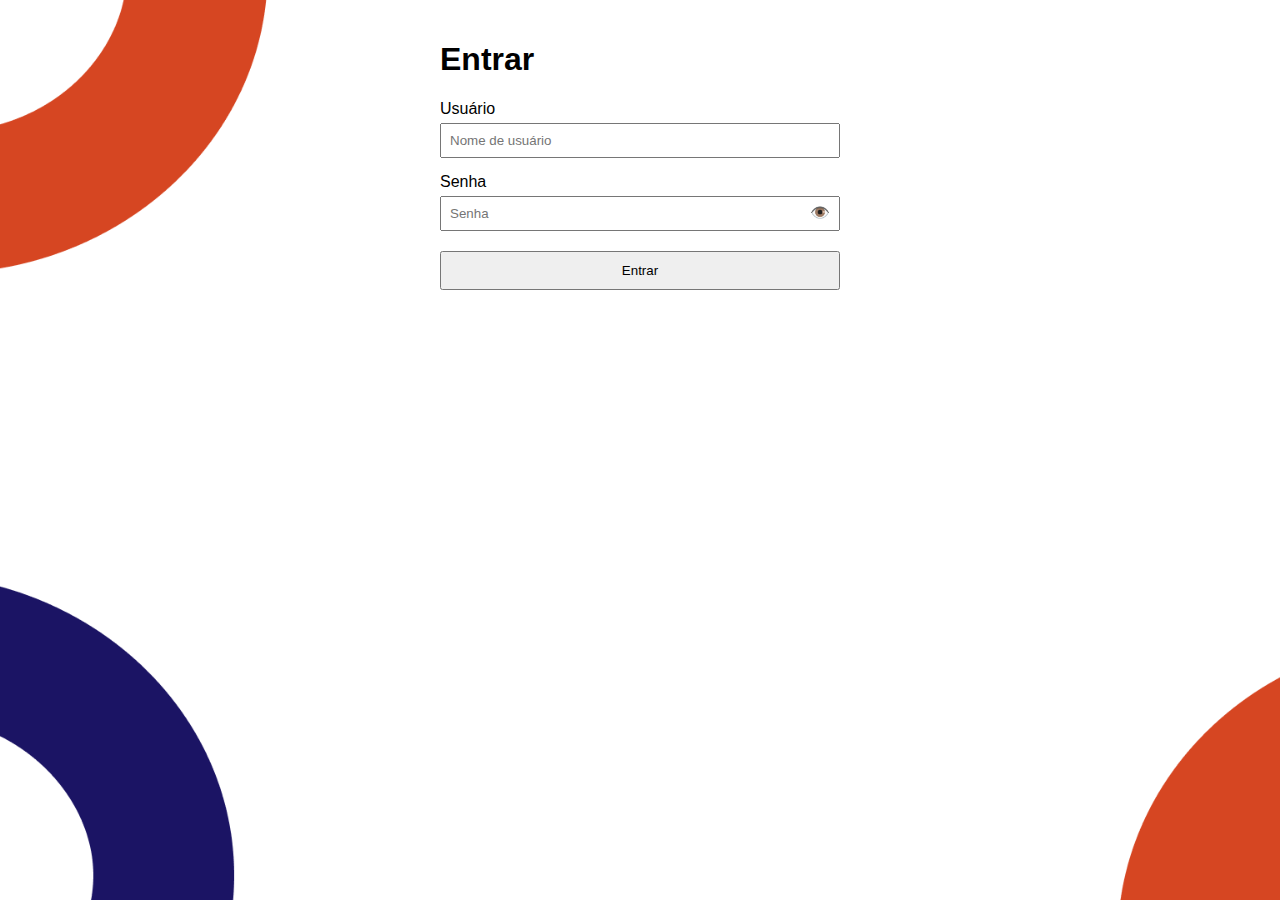
<file: Needuk-main/assets/html/index.html>
<!DOCTYPE html>
<html lang="pt-br">
  <head>
    <meta charset="UTF-8" />
    <meta http-equiv="X-UA-Compatible" content="IE=edge" />
    <meta name="viewport" content="width=device-width, initial-scale=1.0" />
    <title>Página Inicial</title>
    <style>
      body {
        font-family: Arial, sans-serif;
        padding: 20px;
        max-width: 400px;
        margin: auto;
        text-align: center;
      }
      button {
        margin-top: 20px;
        padding: 10px 20px;
        cursor: pointer;
      }
    </style>
  </head>
  <body>
    <h1>Bem-vindo!</h1>
    <div id="welcomeMsg"></div>
    <button id="btnLogout">Sair</button>

    <script>
      const userLogado = JSON.parse(localStorage.getItem("userLogado"));
      const welcomeMsg = document.getElementById("welcomeMsg");
      const btnLogout = document.getElementById("btnLogout");

      if (!userLogado) {
        window.location.href = "signin.html";
      } else {
        welcomeMsg.textContent = `Olá, ${userLogado.nomeCad}! Você está logado.`;
      }

      btnLogout.addEventListener("click", () => {
        localStorage.removeItem("token");
        localStorage.removeItem("userLogado");
        window.location.href = "signin.html";
      });
    </script>
  </body>
</html>
</file>
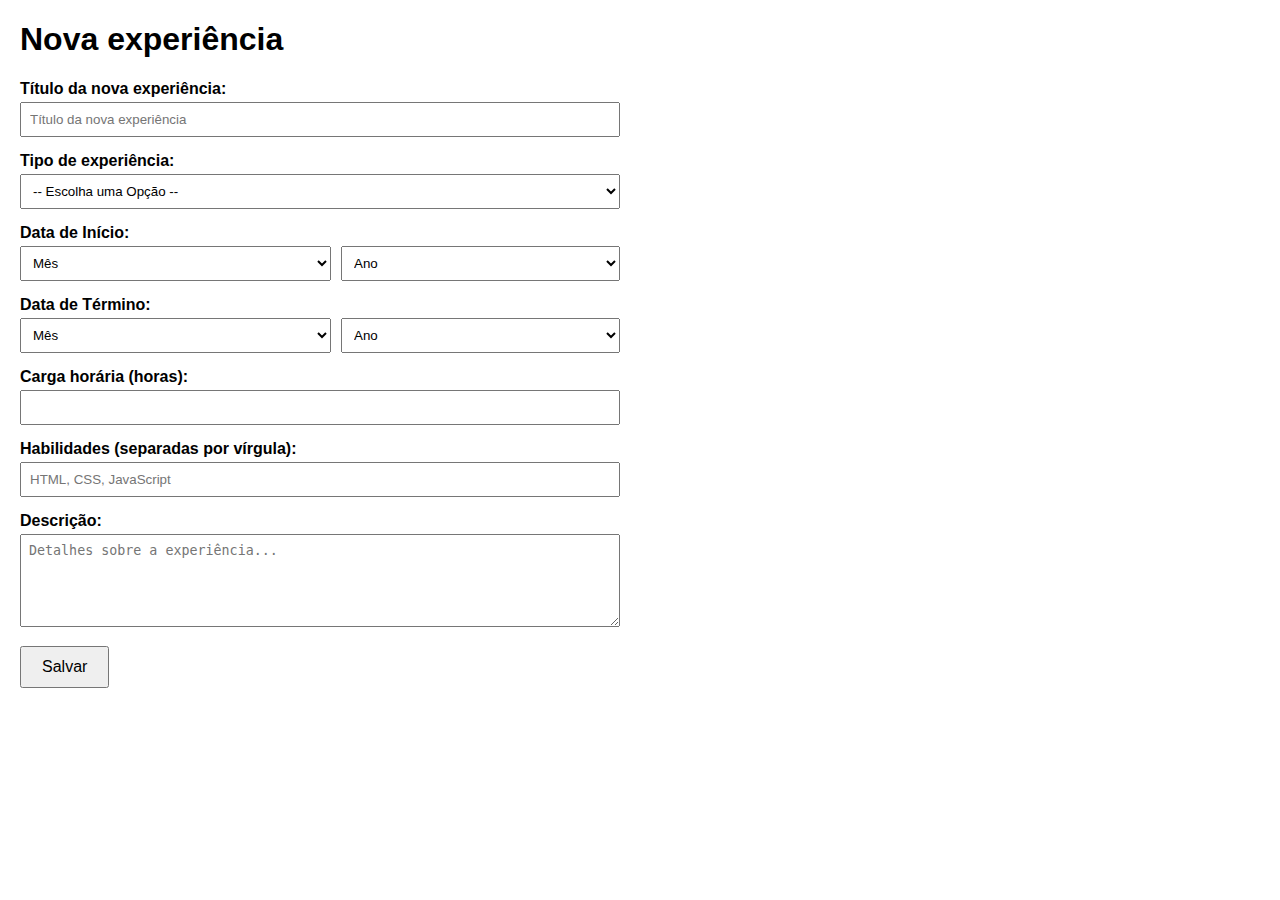
<file: Needuk-main/assets/html/newExp.html>
<!DOCTYPE html>
<html lang="pt-BR">

<head>
    <meta charset="UTF-8" />
    <meta name="viewport" content="width=device-width, initial-scale=1" />
    <link rel="stylesheet" href="../css/newExp.css">
    <title>Nova Experiência</title>
  
</head>

<body>
    <h1>Nova experiência</h1>
    <form id="experienciaForm">
        <!-- inputs iguais antes -->
        <div>
            <label for="tituloExperiencia">Título da nova experiência:</label>
            <input type="text" id="tituloExperiencia" name="tituloExperiencia" placeholder="Título da nova experiência" />
        </div>

        <div>
            <label for="tipoExperiencia">Tipo de experiência:</label>
            <select id="tipoExperiencia" name="tipoExperiencia">
                <option value="">-- Escolha uma Opção --</option>
                <option value="Programacao">Programação</option>
                <option value="Design">Design</option>
                <option value="Marketing">Marketing</option>
                <option value="GestaoDeProjetos">Gestão de Projetos</option>
                <option value="Educacao">Educação</option>
                <option value="Outro">Outro</option>
            </select>
        </div>

        <div>
            <label>Data de Início:</label>
            <div class="date-select-group">
                <select id="mesInicio" name="mesInicio">
                    <option value="">Mês</option>
                    <option value="01">Janeiro</option>
                    <option value="02">Fevereiro</option>
                    <option value="03">Março</option>
                    <option value="04">Abril</option>
                    <option value="05">Maio</option>
                    <option value="06">Junho</option>
                    <option value="07">Julho</option>
                    <option value="08">Agosto</option>
                    <option value="09">Setembro</option>
                    <option value="10">Outubro</option>
                    <option value="11">Novembro</option>
                    <option value="12">Dezembro</option>
                </select>
                <select id="anoInicio" name="anoInicio">
                    <option value="">Ano</option>
                </select>
            </div>
        </div>

        <div>
            <label>Data de Término:</label>
            <div class="date-select-group">
                <select id="mesTermino" name="mesTermino">
                    <option value="">Mês</option>
                    <option value="01">Janeiro</option>
                    <option value="02">Fevereiro</option>
                    <option value="03">Março</option>
                    <option value="04">Abril</option>
                    <option value="05">Maio</option>
                    <option value="06">Junho</option>
                    <option value="07">Julho</option>
                    <option value="08">Agosto</option>
                    <option value="09">Setembro</option>
                    <option value="10">Outubro</option>
                    <option value="11">Novembro</option>
                    <option value="12">Dezembro</option>
                </select>
                <select id="anoTermino" name="anoTermino">
                    <option value="">Ano</option>
                </select>
            </div>
        </div>

        <div>
            <label for="cargaHoraria">Carga horária (horas):</label>
            <input type="number" id="cargaHoraria" name="cargaHoraria" min="0" />
        </div>

        <div>
            <label for="habilidades">Habilidades (separadas por vírgula):</label>
            <input type="text" id="habilidades" name="habilidades" placeholder="HTML, CSS, JavaScript" />
        </div>

        <div>
            <label for="descricao">Descrição:</label>
            <textarea id="descricao" name="descricao" rows="5" placeholder="Detalhes sobre a experiência..."></textarea>
        </div>

        <button type="submit">Salvar</button>
    </form>

    <script src="../js/newExp.js"></script>
</body>

</html>
</file>
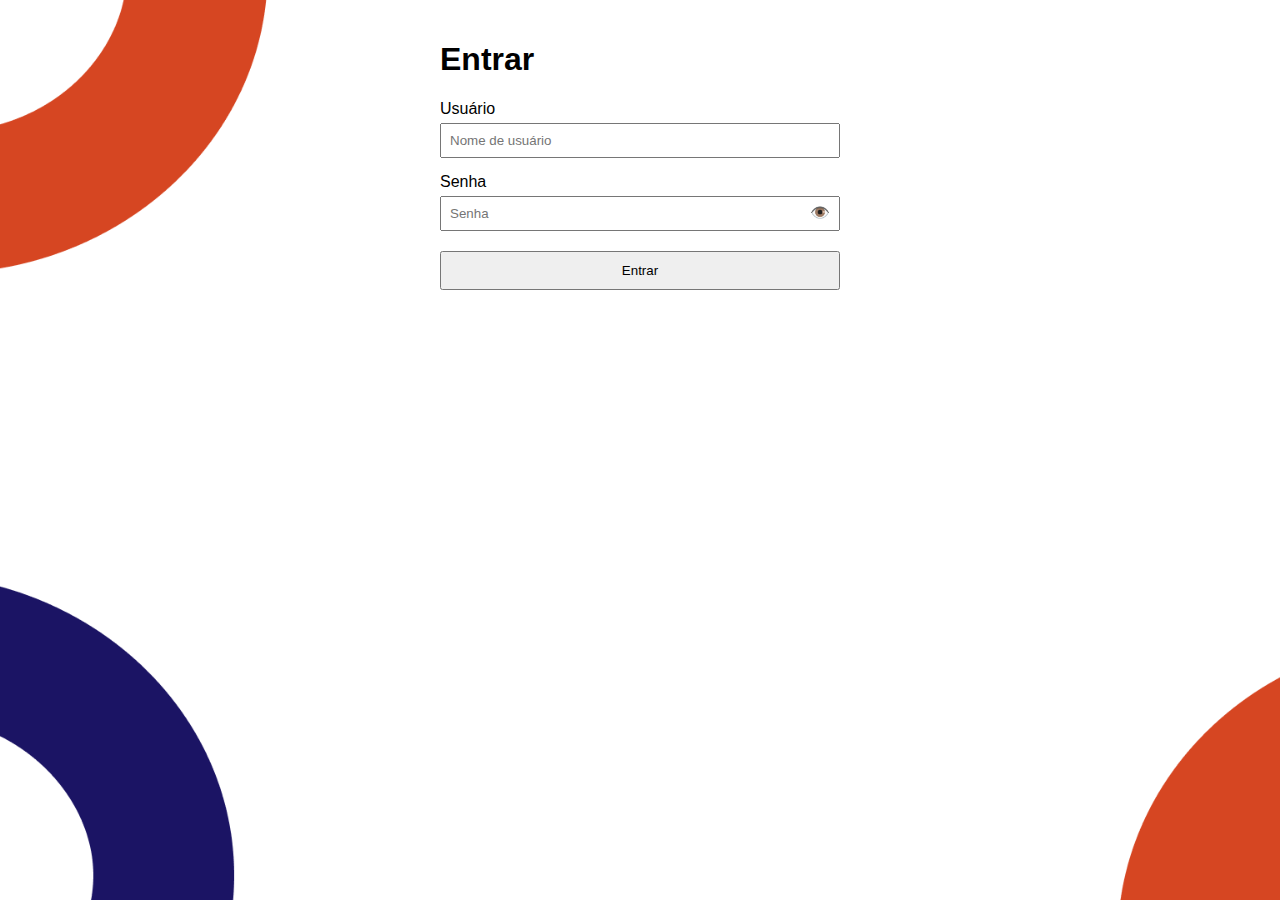
<file: Needuk-main/assets/html/perfil.html>
<!DOCTYPE html>
<html lang="pt-BR">
<head>
    <meta charset="UTF-8">
    <meta name="viewport" content="width=device-width, initial-scale=1.0">
    <title>Meu Perfil de Usuário</title>
    <link rel="stylesheet" href="../css/perfil.css"> </head>
<body>
    <nav>
        <ul>
            <li><a href="dashboard.html">Home</a></li>
            <li><a href="perfil.html">Perfil</a></li>
            <li><a href="#">Configurações</a></li>
        </ul>
    </nav>

    <div class="container">
        <h1>Meu Perfil</h1>

        <div class="profile-section">
            <h2>Dados Pessoais</h2>
            <div class="profile-info">
                <p><strong>Nome:</strong> <span id="userName">Carregando...</span></p>
                <p><strong>Email:</strong> <span id="userEmail">Carregando...</span></p>
                <p><strong>Telefone:</strong> <span id="userPhone">Carregando...</span></p>
            </div>
            <button id="editProfileBtn" class="btn-primary">Editar Dados</button>
        </div>

        <div class="header-experiencias">
            <h2>Minhas Experiências</h2>
            <button id="criarex">Criar Nova Experiência</button>
        </div>
        
        <div id="experiencias-container">
            </div>

        <div id="no-experiences-message" style="display: none;">
            <p>Nenhuma experiência cadastrada ainda. Clique em "Criar Nova Experiência" para adicionar uma!</p>
        </div>

        <div class="profile-section text-center">
            <button id="viewCurriculumBtn" class="btn-primary btn-large">Ver Currículo</button>
        </div>
    </div>

    <script src="../js/perfil.js"></script> </body>
</html>
</file>
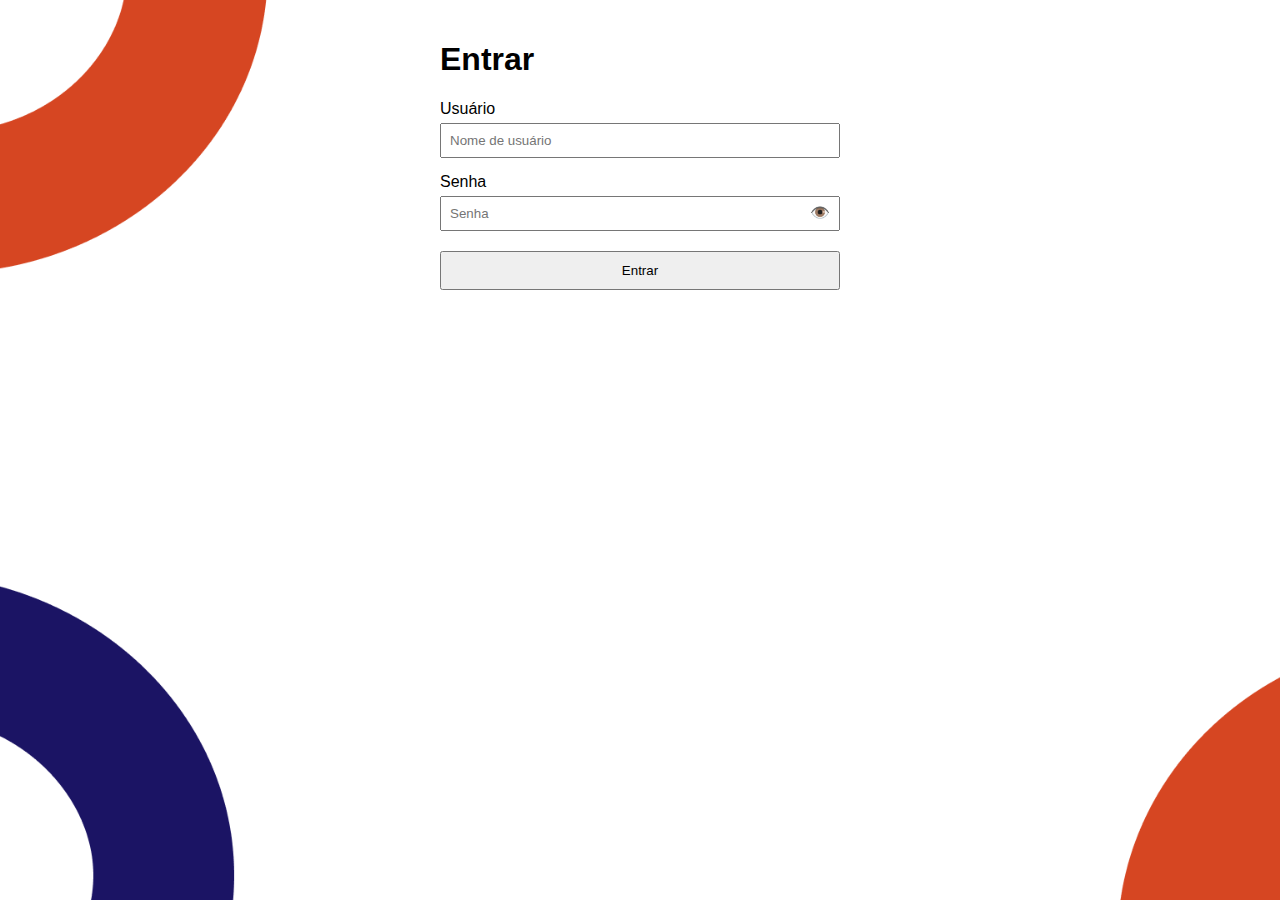
<file: Needuk-main/assets/html/signin.html>
<!DOCTYPE html>
<html lang="pt-br">
  <head>
    <meta charset="UTF-8" />
    <meta http-equiv="X-UA-Compatible" content="IE=edge" />
    <meta name="viewport" content="width=device-width, initial-scale=1.0" />
    <link rel="stylesheet" href="../css/signin.css" />
    <title>Login</title>
  </head>
  <body>
    <header>
      <div>
        <div>
          <h1>Entrar</h1>
        </div>

        <label for="usuario">Usuário</label>
        <input type="text" id="usuario" placeholder="Nome de usuário" />

        <label for="senha">Senha</label>
        <div class="input-container">
          <input type="password" id="senha" placeholder="Senha" />
          <span id="toggleSenha" class="show-pass">👁️</span>
        </div>

        <button id="btnEntrar">Entrar</button>

        <div id="msgError" class="error"></div>
      </div>
    </header>

    <script src="../js/signin.js"></script>
  </body>
</html>
</file>
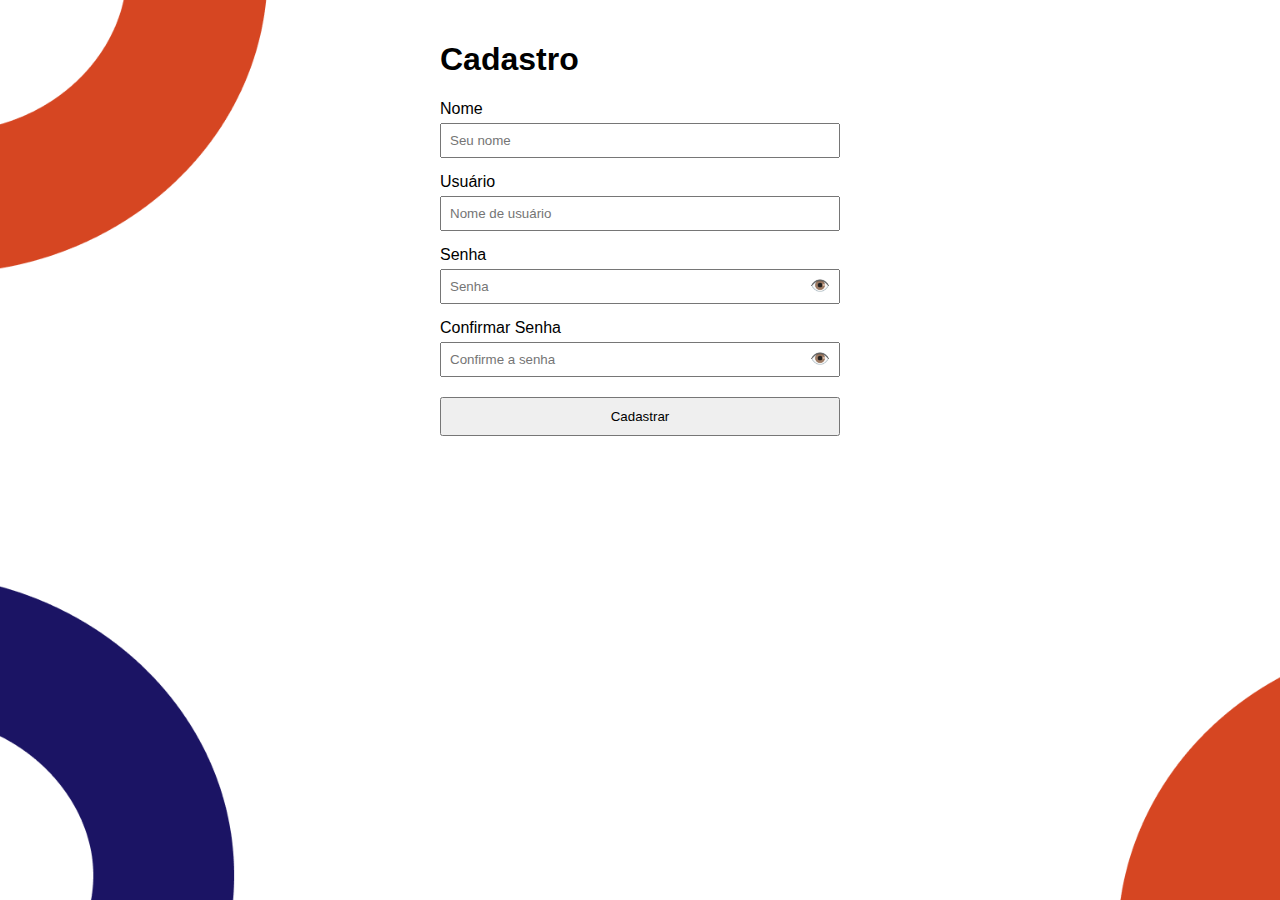
<file: Needuk-main/assets/html/signup.html>
<!DOCTYPE html>
<html lang="pt-br">

<head>
  <meta charset="UTF-8" />
  <meta http-equiv="X-UA-Compatible" content="IE=edge" />
  <meta name="viewport" content="width=device-width, initial-scale=1.0" />
  <link rel="stylesheet" href="../css/signup.css">
  <title>Cadastro</title>
  <style>
    header {
      font-family: Arial, sans-serif;
      padding: 20px;
      max-width: 400px;
      margin: auto;
    }

    label {
      display: block;
      margin-top: 15px;
    }

    input {
      width: 100%;
      padding: 8px;
      margin-top: 5px;
      box-sizing: border-box;
    }

    .error {
      color: red;
      font-size: 0.9em;
    }

    .success {
      color: green;
      font-size: 1em;
      margin-top: 15px;
    }

    button {
      margin-top: 20px;
      padding: 10px;
      width: 100%;
      cursor: pointer;
    }

    .show-pass {
      cursor: pointer;
      position: absolute;
      margin-left: -30px;
      margin-top: 12px;
      user-select: none;
    }

    .input-container {
      position: relative;
    }
  </style>
</head>

<body>
  <header>
    <h1>Cadastro</h1>

    <label for="nome">Nome</label>
    <input type="text" id="nome" placeholder="Seu nome" />

    <label for="usuario">Usuário</label>
    <input type="text" id="usuario" placeholder="Nome de usuário" />

    <label for="senha">Senha</label>
    <div class="input-container">
      <input type="password" id="senha" placeholder="Senha" />
      <span id="toggleSenha" class="show-pass">👁️</span>
    </div>

    <label for="confirmSenha">Confirmar Senha</label>
    <div class="input-container">
      <input type="password" id="confirmSenha" placeholder="Confirme a senha" />
      <span id="toggleConfirmSenha" class="show-pass">👁️</span>
    </div>

    <button id="btnCadastrar">Cadastrar</button>

    <div id="msgError" class="error"></div>
    <div id="msgSuccess" class="success"></div>
  </header>

  <script src="../js/signup.js"></script>
</body>

</html>
</file>
<file: Needuk-main/assets/css/newExp.css>
/* Seu CSS do formulário aqui (igual antes) */
        body {
            font-family: Arial, sans-serif;
            margin: 20px;
            max-width: 600px;
        }

        label {
            display: block;
            margin-bottom: 4px;
            font-weight: bold;
        }

        input[type="text"],
        input[type="number"],
        select,
        textarea {
            width: 100%;
            padding: 8px;
            margin-bottom: 15px;
            box-sizing: border-box;
        }

        .date-select-group {
            display: flex;
            gap: 10px;
        }

        .date-select-group select {
            flex-grow: 1;
            width: auto;
        }

        button {
            padding: 10px 20px;
            font-size: 16px;
        }
</file>
<file: Needuk-main/assets/css/perfil.css>
/* --- Estilos Globais e do Corpo --- */
body {
    width: 100%;
    margin: 0;
    font-family: 'Arial', sans-serif;
    background-color: #f4f4f4;
    color: #333;
}

.container {
    max-width: 900px; /* Largura máxima do conteúdo da página */
    margin: 20px auto; /* Centraliza o contêiner */
    padding: 0 20px; /* Padding nas laterais */
}

h1 {
    text-align: center;
    color: #333;
    margin-bottom: 30px;
}

/* --- Estilos da Barra de Navegação (NAV) --- */
nav {
    background-color: #333;
    padding: 10px 0;
    width: 100%;
    box-shadow: 0 2px 5px rgba(0, 0, 0, 0.2);
}

nav ul {
    list-style: none;
    margin: 0;
    padding: 0;
    display: flex;
    justify-content: center;
    gap: 20px;
}

nav ul li a {
    color: white;
    text-decoration: none;
    padding: 8px 15px;
    display: block;
    border-radius: 4px;
    transition: background-color 0.3s ease;
}

nav ul li a:hover {
    background-color: #555;
}

/* --- Seções do Perfil --- */
.profile-section {
    background-color: #fff;
    border: 1px solid #ddd;
    border-radius: 8px;
    margin-bottom: 30px;
    padding: 20px;
    box-shadow: 0 4px 8px rgba(0, 0, 0, 0.1);
}

.profile-section h2 {
    color: #333;
    margin-top: 0;
    margin-bottom: 20px;
    border-bottom: 1px solid #eee;
    padding-bottom: 10px;
}

.profile-info p {
    margin-bottom: 10px;
    font-size: 1.1em;
}

.profile-info strong {
    color: #555;
}

.text-center {
    text-align: center;
}

/* --- Estilos de Botões Genéricos --- */
.btn-primary {
    display: inline-block;
    padding: 10px 20px;
    background-color: #007bff;
    color: white;
    border: none;
    border-radius: 5px;
    cursor: pointer;
    font-size: 1em;
    transition: background-color 0.3s ease, transform 0.2s ease;
}

.btn-primary:hover {
    background-color: #0056b3;
    transform: translateY(-2px);
}

.btn-large {
    padding: 15px 30px;
    font-size: 1.2em;
}

/* --- Estilos do Botão "Criar Nova Experiência" --- */
.header-experiencias {
    display: flex;
    justify-content: space-between;
    align-items: center;
    margin: 20px auto 30px auto;
    max-width: 800px; /* Ajustado para se alinhar com o container principal */
    padding: 0 20px;
}

.header-experiencias h2 {
    margin: 0;
    font-size: 2em;
    color: #333;
}

#criarex {
    padding: 10px 20px;
    background-color: #28a745;
    color: white;
    border: none;
    border-radius: 6px;
    cursor: pointer;
    font-size: 1em;
    font-weight: bold;
    transition: background-color 0.3s ease, transform 0.2s ease;
}

#criarex:hover {
    background-color: #218838;
    transform: translateY(-2px);
}

/* --- Estilos dos Cards de Experiência (Mantidos) --- */
.experiencia-card {
    background-color: #fff;
    border: 1px solid #ddd;
    border-radius: 8px;
    margin: 15px auto;
    max-width: 800px;
    padding: 20px;
    box-shadow: 0 4px 8px rgba(0, 0, 0, 0.1);
    transition: transform 0.2s ease;
}

.experiencia-card:hover {
    transform: translateY(-3px);
}

.experiencia-card h3 {
    cursor: pointer;
    color: #333;
    margin-top: 0;
    margin-bottom: 10px;
    font-size: 1.5em;
    transition: color 0.3s ease;
}

.experiencia-card h3:hover {
    color: #007bff;
}

.experiencia-detalhes {
    display: none;
    margin-top: 15px;
    padding-top: 15px;
    border-top: 1px dashed #ccc;
    line-height: 1.6;
}

.experiencia-detalhes.show {
    display: block;
}

.detalhe {
    font-weight: bold;
    color: #444;
}

/* --- Estilos para os Botões de Ação (dentro dos cards de experiência) --- */
.experiencia-actions {
    margin-top: 15px;
    padding-top: 10px;
    border-top: 1px dashed #eee;
    text-align: right;
}

.experiencia-actions button {
    padding: 8px 15px;
    border: none;
    border-radius: 5px;
    cursor: pointer;
    font-size: 0.9em;
    margin-left: 10px;
    transition: background-color 0.3s ease, transform 0.2s ease;
}

.experiencia-actions .btn-editar {
    background-color: #007bff;
    color: white;
}

.experiencia-actions .btn-editar:hover {
    background-color: #0056b3;
    transform: translateY(-1px);
}

.experiencia-actions .btn-excluir {
    background-color: #dc3545;
    color: white;
}

.experiencia-actions .btn-excluir:hover {
    background-color: #c82333;
    transform: translateY(-1px);
}

/* --- Estilo da mensagem de "Nenhuma Experiência" --- */
#no-experiences-message {
    text-align: center;
    margin-top: 50px;
    font-size: 1.1em;
    color: #666;
    padding: 20px;
    border: 1px dashed #ccc;
    border-radius: 8px;
    background-color: #fff;
    max-width: 600px;
    margin-left: auto;
    margin-right: auto;
}
</file>
<file: Needuk-main/assets/css/signin.css>
body {
  background-image: url("../image/Fundo.png");
  background-repeat: no-repeat;
  background-size: cover;
  background-position: center;
  height: 100vh;
  margin: 0;
}
header {
  font-family: Arial, sans-serif;
  padding: 20px;
  max-width: 400px;
  margin: auto;
}
label {
  display: block;
  margin-top: 15px;
}
input {
  width: 100%;
  padding: 8px;
  margin-top: 5px;
  box-sizing: border-box;
}
.error {
  color: red;
  font-size: 0.9em;
}
button {
  margin-top: 20px;
  padding: 10px;
  width: 100%;
  cursor: pointer;
}
.show-pass {
  cursor: pointer;
  position: absolute;
  margin-left: -30px;
  margin-top: 12px;
  user-select: none;
}
.input-container {
  position: relative;
}
</file>
<file: Needuk-main/assets/css/signup.css>
body {
  background-image: url("../image/Fundo.png");
  background-repeat: no-repeat;
  background-size: cover;
  background-position: center;
  height: 100vh;
  margin: 0;
}

header {
  font-family: Arial, sans-serif;
  padding: 20px;
  max-width: 400px;
  margin: auto;
}
</file>
